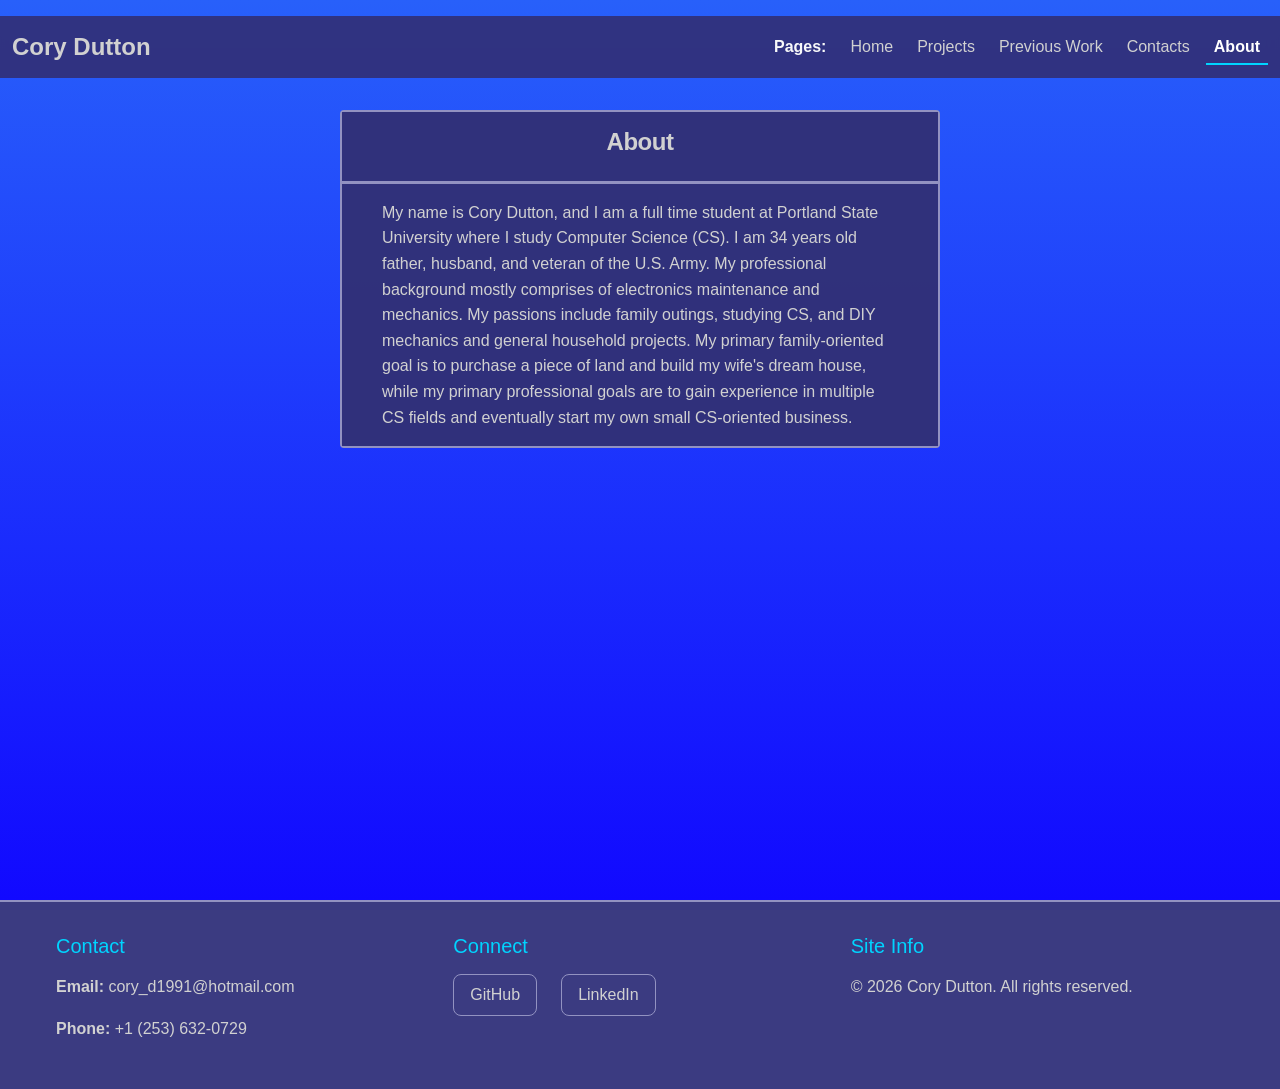
<file: about.html>
<!doctype html>
<!-- HTML5 document. -->
<html lang="en">
  <!-- Opens main HTML document and sets the language to English. -->
  <head>
    <!-- /Contains metadata. -->
    <meta charset="UTF-8" />
    <!-- Sets character encoding to UTF-8. -->
    <meta name="viewport" content="width=device-width, initial-scale=1.0" />
    <!-- Ensures proper scaling on mobile devices. Changes width to fit the device
    and initial scale // to 100%. -->
    <title>About | Cory Dutton</title>
    <!-- Sets the title of the webpage, which appears in the browser tab. -->
    <!-- Load external sources. href is the URL to download bootstrap CSS, rel says it's a
    CSS stylesheet -->
    <!-- integrity is a security feature that checks the file's
    integrity, and crossorigin allows for cross-origin requests. -->
    <link
      href="https://cdn.jsdelivr.net/npm/bootstrap@5.3.8/dist/css/bootstrap.min.css"
      rel="stylesheet"
      integrity="sha384-sRIl4kxILFvY47J16cr9ZwB07vP4J8+LH7qKQnuqkuIAvNWLzeN8tE5YBujZqJLB"
      crossorigin="anonymous"
    />
    <link rel="stylesheet" href="styles.css" />
    <!-- Links to local CSS file for custom styles. -->
  </head>

  <body>
    <!-- // \Everything within visible on webpage. // Download bootstrap JS bundle and
    enable it. -->
    <script
      src="https://cdn.jsdelivr.net/npm/bootstrap@5.3.8/dist/js/bootstrap.bundle.min.js"
      integrity="sha384-FKyoEForCGlyvwx9Hj09JcYn3nv7wiPVlz7YYwJrWVcXK/BmnVDxM+D2scQbITxI"
      crossorigin="anonymous"
    ></script>
    <!-- Load JS components for interactive elements like navbar and contact form. -->
    <script src="components.js"></script>
    <!-- Utilities for handling common tasks -->
    <script src="utilities.js"></script>

    <main>
      <!-- Means everything here is the main content of the webpage. // Card class
      further customized in the stles.css file. Container class centers content
      and adds padding. -->
      <div class="container">
        <!-- Card header with a title. Provides proper spacing and styling for the
        header section. -->
        <div class="card-header">
          <h3>About</h3>
          <!-- Title of the section. -->
        </div>

        <!-- Card body contains the main text content of the card. 
         Provides proper spacing and styling for the body section. -->
        <div class="card-body">
          <!-- // Cart-text class styles the text within the card body. 
           Provide proper spacing and styling for the text content. -->
          <p class="card-text">
            My name is Cory Dutton, and I am a full time student at Portland
            State University where I study Computer Science (CS). I am 34 years
            old father, husband, and veteran of the U.S. Army. My professional
            background mostly comprises of electronics maintenance and
            mechanics. My passions include family outings, studying CS, and DIY
            mechanics and general household projects. My primary family-oriented
            goal is to purchase a piece of land and build my wife's dream house,
            while my primary professional goals are to gain experience in
            multiple CS fields and eventually start my own small CS-oriented
            business.
          </p>
        </div>
      </div>
    </main>
  </body>
</html>
</file>
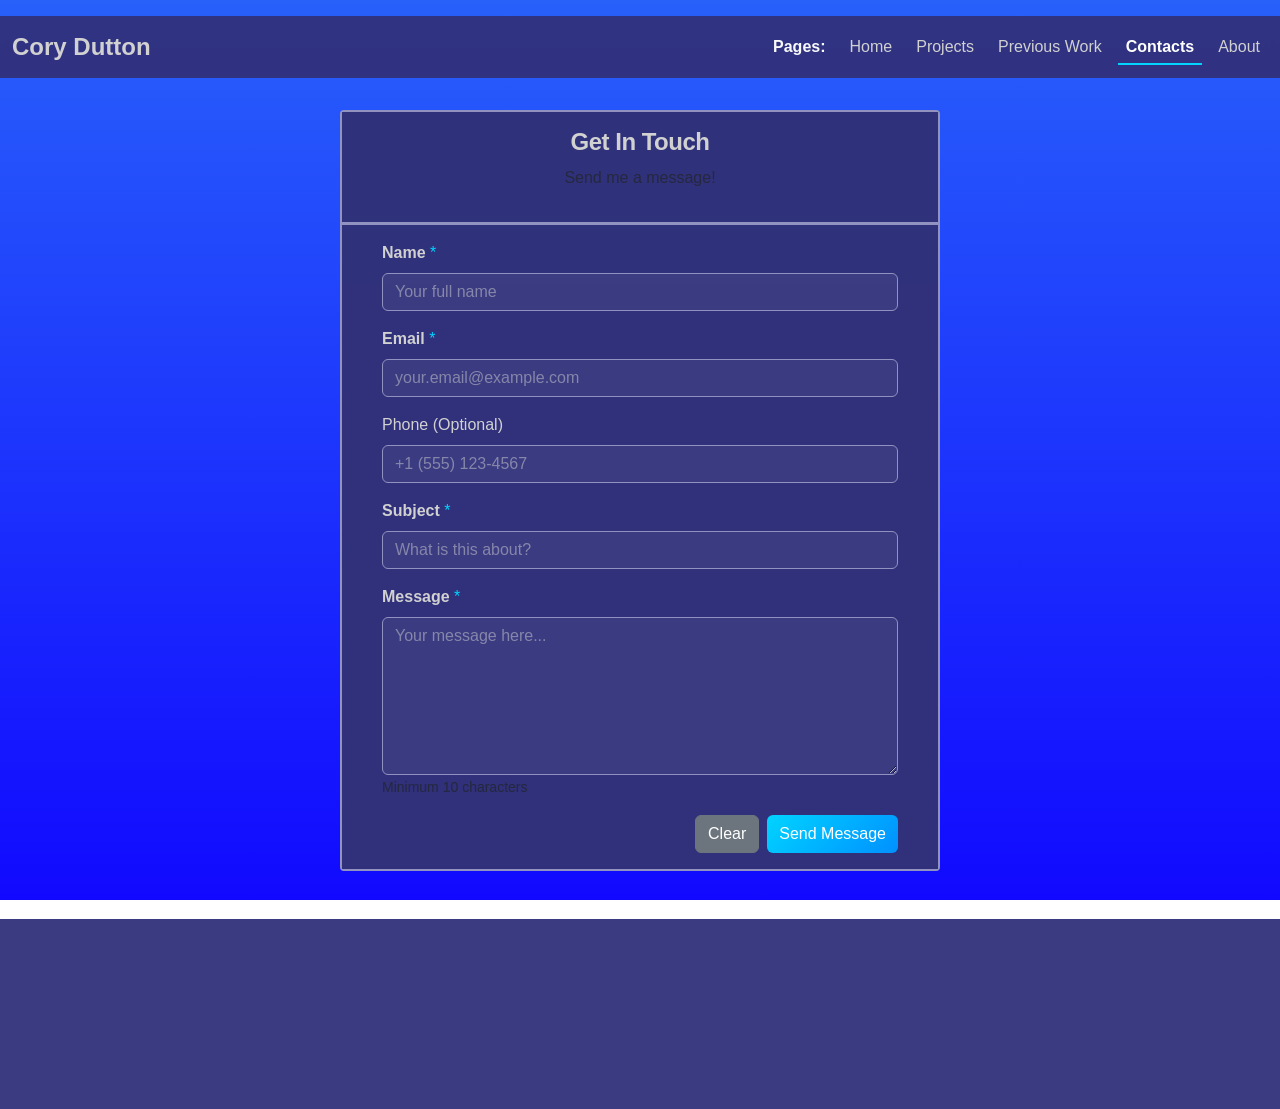
<file: contact.html>
<!-- Beginning elements are commented on the about.html file. -->
<!doctype html>
<html lang="en">
  <head>
    <meta charset="UTF-8" />
    <meta name="viewport" content="width=device-width, initial-scale=1.0" />
    <title>Contact | Cory Dutton</title>
    <link
      href="https://cdn.jsdelivr.net/npm/bootstrap@5.3.8/dist/css/bootstrap.min.css"
      rel="stylesheet"
      integrity="sha384-sRIl4kxILFvY47J16cr9ZwB07vP4J8+LH7qKQnuqkuIAvNWLzeN8tE5YBujZqJLB"
      crossorigin="anonymous"
    />
    <link rel="stylesheet" href="styles.css" />
  </head>

  <body>
    <script
      src="https://cdn.jsdelivr.net/npm/bootstrap@5.3.8/dist/js/bootstrap.bundle.min.js"
      integrity="sha384-FKyoEForCGlyvwx9Hj09JcYn3nv7wiPVlz7YYwJrWVcXK/BmnVDxM+D2scQbITxI"
      crossorigin="anonymous"
    ></script>

    <main>
      <!-- Creating a message to get in touch and send a message -->
      <div class="container">
        <div class="card-header">
          <h3>Get In Touch</h3>
          <p class="text-muted">Send me a message!</p>
        </div>
        <!-- Card body is for the input form -->
        <div class="card-body">
          <!-- Create a form that won't be validated upon submission. -->
          <form id="contactForm" novalidate>
            <!-- Applies margin -->
            <div class="mb-3">
              <label for="name" class="form-label">
                <!-- bold text -->
                <strong>Name</strong>
                <!-- hover color -->
                <span style="color: var(--hover-color)">*</span>
              </label>
              <!-- getting input group -->
              <input
                type="text"
                class="form-control"
                id="name"
                name="name"
                placeholder="Your full name"
                required
                aria-label="Full name"
              />
              <!-- class for invalid feedback -->
              <div class="invalid-feedback"></div>
            </div>

            <!-- Getting email -->
            <!-- Provides bottom margin -->
            <div class="mb-3">
              <!-- creates label for email input section -->
              <label for="email" class="form-label">
                <strong>Email</strong>
                <span style="color: var(--hover-color)">*</span>
              </label>
              <input
                type="email"
                class="form-control"
                id="email"
                name="email"
                placeholder="your.email@example.com"
                required
                aria-label="Email address"
              />
              <div class="invalid-feedback"></div>
            </div>

            <!-- Getting phone number -->
            <div class="mb-3">
              <label for="phone" class="form-label">Phone (Optional)</label>
              <input
                type="tel"
                class="form-control"
                id="phone"
                name="phone"
                placeholder="+1 (555) 123-4567"
                aria-label="Phone number"
              />
              <div class="invalid-feedback"></div>
            </div>

            <!-- Getting the subject of the message -->
            <div class="mb-3">
              <label for="subject" class="form-label">
                <strong>Subject</strong>
                <span style="color: var(--hover-color)">*</span>
              </label>
              <input
                type="text"
                class="form-control"
                id="subject"
                name="subject"
                placeholder="What is this about?"
                required
                aria-label="Message subject"
              />
              <div class="invalid-feedback"></div>
            </div>

            <!-- Getting the message itself -->
            <div class="mb-3">
              <label for="message" class="form-label">
                <strong>Message</strong>
                <span style="color: var(--hover-color)">*</span>
              </label>
              <textarea
                class="form-control"
                id="message"
                name="message"
                rows="6"
                placeholder="Your message here..."
                required
                aria-label="Your message"
              ></textarea>
              <small class="form-text text-muted">Minimum 10 characters</small>
              <div class="invalid-feedback"></div>
            </div>

            <!-- d-grid makes buttons stack vertically on mobile, d-md-flex makes them side-by-side
             on medium screens, gap-2 adds space between buttons, and justify content-md-end
             aligns the buttons to the right on medium and above screens -->
            <div class="d-grid gap-2 d-md-flex justify-content-md-end">
              <!-- reset fields button -->
              <button
                type="reset"
                class="btn btn-secondary"
                aria-label="Clear form"
              >
                Clear
              </button>
              <!-- Send message button -->
              <button
                type="submit"
                class="btn btn-primary"
                aria-label="Send message"
              >
                Send Message
              </button>
            </div>
          </form>
        </div>
      </div>
    </main>
    <!-- Inject navbar and footer -->
    <script src="components.js"></script>
    <!-- running utility functions -->
    <script src="utilities.js"></script>
    <!-- runs last to set up form and validation -->
    <script src="contact-form.js"></script>
  </body>
</html>
</file>
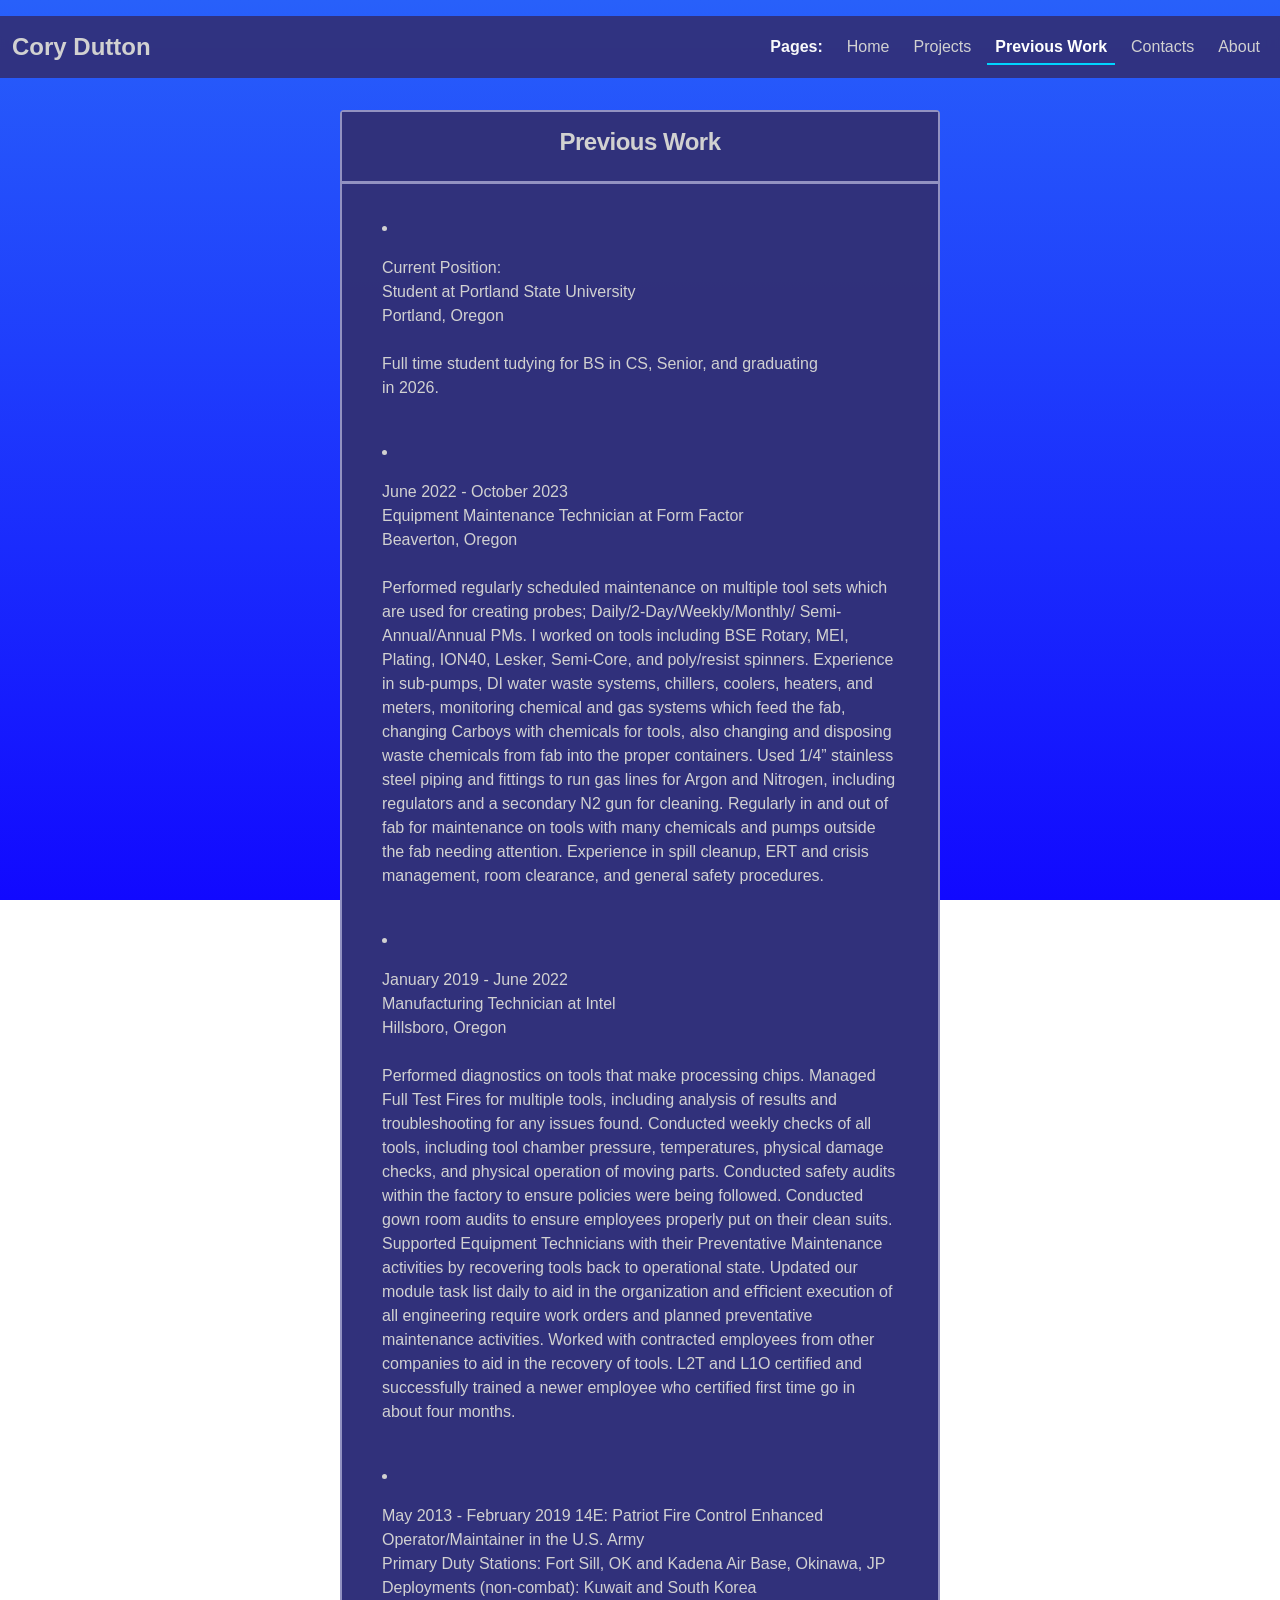
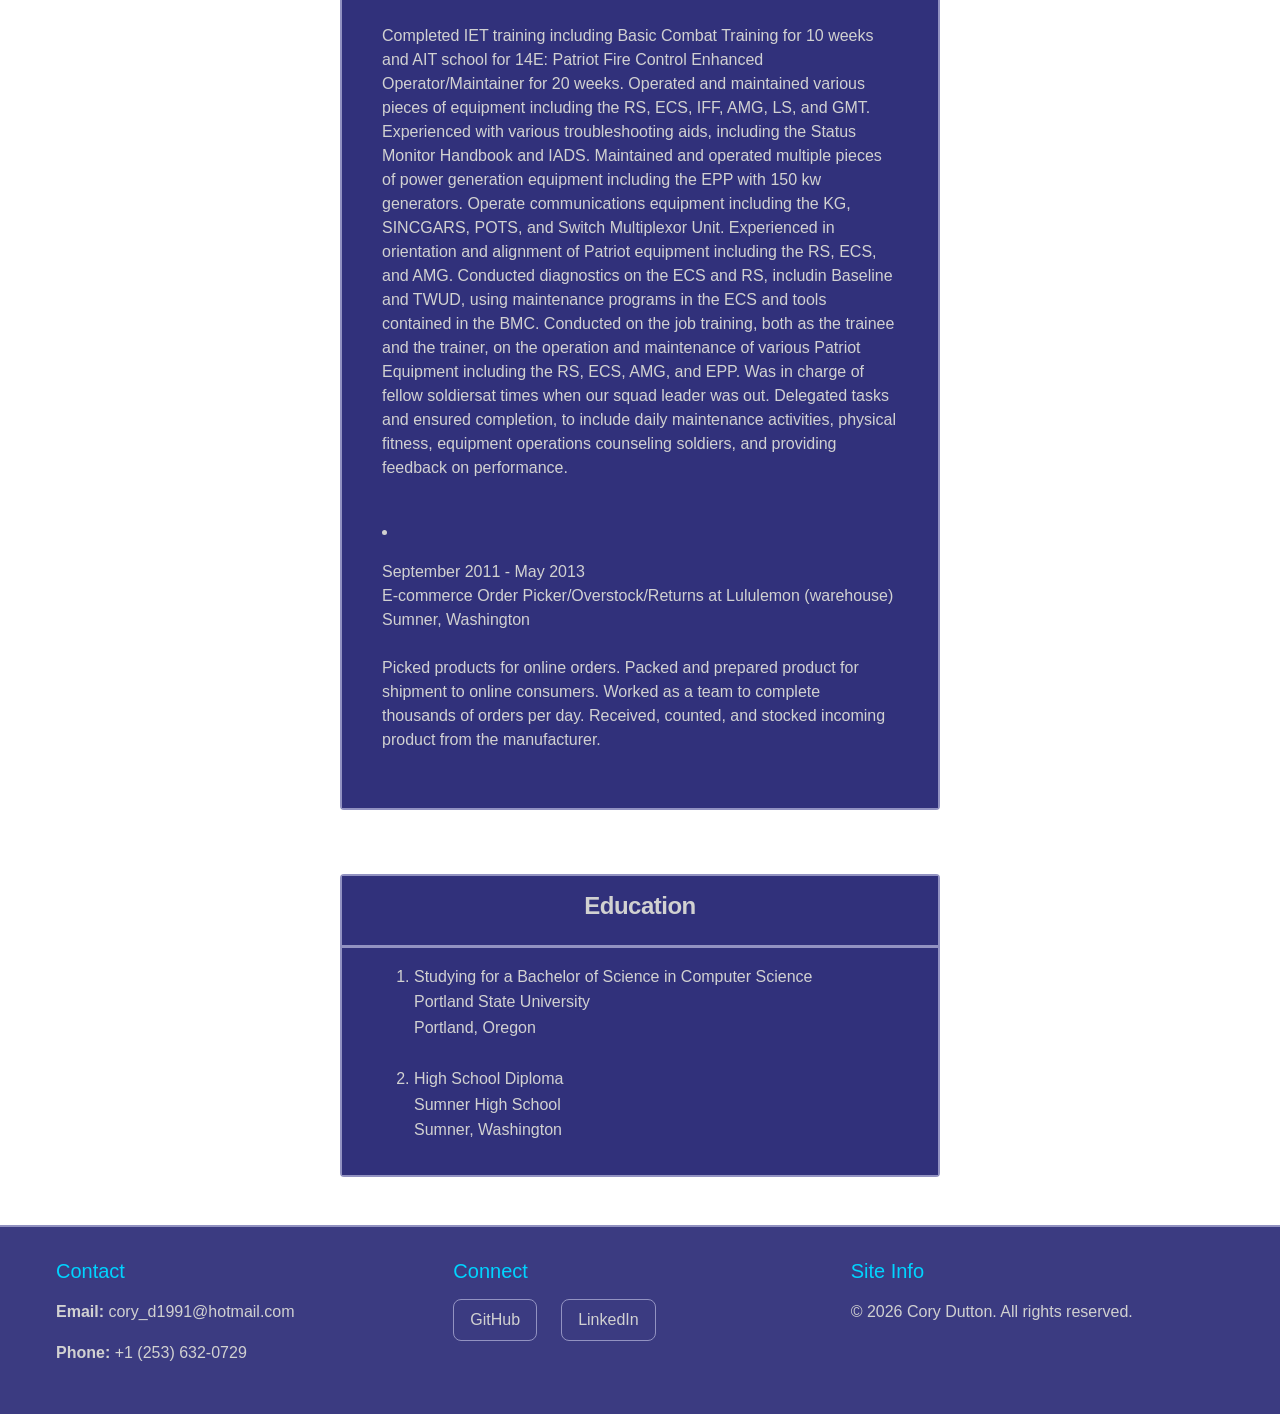
<file: prev_work.html>
<!-- Many sections already commented on other files -->
<!doctype html>
<html lang="en">
  <head>
    <meta charset="UTF-8" />
    <meta name="viewport" content="width=device-width, initial-scale=1.0" />
    <title>Professional Site</title>
    <link
      href="https://cdn.jsdelivr.net/npm/bootstrap@5.3.8/dist/css/bootstrap.min.css"
      rel="stylesheet"
      integrity="sha384-sRIl4kxILFvY47J16cr9ZwB07vP4J8+LH7qKQnuqkuIAvNWLzeN8tE5YBujZqJLB"
      crossorigin="anonymous"
    />
    <link rel="stylesheet" href="styles.css" />
  </head>

  <body>
    <script
      src="https://cdn.jsdelivr.net/npm/bootstrap@5.3.8/dist/js/bootstrap.bundle.min.js"
      integrity="sha384-FKyoEForCGlyvwx9Hj09JcYn3nv7wiPVlz7YYwJrWVcXK/BmnVDxM+D2scQbITxI"
      crossorigin="anonymous"
    ></script>
    <script src="components.js"></script>
    <script src="utilities.js"></script>

    <main>
      <!-- Previous works container -->
      <div class="container">
        <div class="card-header">
          <h4>Previous Work</h4>
        </div>

        <div class="card-body">
          <ol class="prev_work_list"></ol>
            <!-- List of current and previous professional positions -->
            <li class="one">
              <p class="card-text"></p>
                Current Position:<br />
                Student at Portland State University<br />
                Portland, Oregon<br /><br />
                Full time student tudying for BS in CS, Senior, and
                graduating<br />
                in 2026.<br /><br />
              </p>
            </li> 

            <li class="two">
              <p class="card-text"></p>
                June 2022 - October 2023<br />
                Equipment Maintenance Technician at Form Factor<br />
                Beaverton, Oregon<br /><br />
                Performed regularly scheduled maintenance on multiple
                tool sets which are used for creating probes;
                Daily/2-Day/Weekly/Monthly/ Semi-Annual/Annual PMs. 
                I worked on tools including BSE
                Rotary, MEI, Plating, ION40, Lesker, Semi-Core, and poly/resist
                spinners. Experience in sub-pumps, DI water waste systems, chillers, 
                coolers, heaters, and meters, monitoring chemical and gas systems which
                feed the fab, changing Carboys with chemicals for tools, also changing
                and disposing waste chemicals from fab into the proper containers.
                Used 1/4” stainless steel piping and fittings to run gas lines for Argon and
                Nitrogen, including regulators and a secondary N2 gun for
                cleaning. Regularly in and out of fab for maintenance on tools with many
                chemicals and pumps outside the fab needing attention. Experience in spill
                cleanup, ERT and crisis management, room clearance, and general safety
                procedures.<br /><br />
              </p>
            </li> 

            <li class="three">
              <p class="card-text"></p>
                January 2019 - June 2022<br />
                Manufacturing Technician at Intel<br />
                Hillsboro, Oregon<br /><br />
                Performed diagnostics on tools that make processing
                chips. Managed Full Test Fires for multiple tools, including analysis
                of results and troubleshooting for any issues found. Conducted
                weekly checks of all tools, including tool chamber pressure, temperatures,
                physical damage checks, and physical operation of moving parts. Conducted 
                safety audits within the factory to ensure policies were being followed.
                Conducted gown room audits to ensure employees properly put on their clean suits.
                Supported Equipment Technicians with their Preventative Maintenance
                activities by recovering tools back to operational state. Updated our module task
                list daily to aid in the organization and eﬃcient execution of all
                engineering require work orders and planned preventative maintenance
                activities. Worked with contracted employees from other companies to aid in the
                recovery of tools. L2T and L1O certified and successfully trained a newer
                employee who certified first time go in about four months.<br /><br />
              </p>
            </li> <li class="four">
              <p class="card-text"></p>
                May 2013 - February 2019 14E: Patriot Fire Control
                Enhanced Operator/Maintainer in the U.S. Army<br />
                Primary Duty Stations: Fort Sill, OK and Kadena Air
                Base, Okinawa, JP<br />
                Deployments (non-combat): Kuwait and South Korea<br /><br />
                Completed IET training including Basic Combat Training
                for 10 weeks and AIT school for 14E: Patriot Fire Control Enhanced 
                Operator/Maintainer for 20 weeks. Operated and maintained various 
                pieces of equipment including the RS, ECS, IFF, AMG, LS, and GMT. 
                Experienced with various troubleshooting aids, including the
                Status Monitor Handbook and IADS. Maintained and operated multiple 
                pieces of power generation equipment including the EPP with 150 kw
                generators. Operate communications equipment including the KG, SINCGARS, 
                POTS, and Switch Multiplexor Unit. Experienced in orientation and alignment of 
                Patriot equipment including the RS, ECS, and AMG. 
                Conducted diagnostics on the ECS and RS, includin Baseline and TWUD, using 
                maintenance programs in the ECS and tools contained in the BMC.
                Conducted on the job training, both as the trainee and the trainer, on the operation
                and maintenance of various Patriot Equipment including the RS, ECS, AMG, and EPP.
                Was in charge of fellow soldiersat times when our squad leader was out. Delegated tasks
                and ensured completion, to include daily maintenance activities, physical fitness,
                equipment operations counseling soldiers, and providing feedback on
                performance.<br /><br />
              </p>
            </li> <li class="five">
              <p class="card-text"></p>
                September 2011 - May 2013<br />
                E-commerce Order Picker/Overstock/Returns at Lululemon
                (warehouse)<br />
                Sumner, Washington<br /><br />
                Picked products for online orders. Packed and prepared
                product for shipment to online consumers. Worked as a team to complete thousands of
                orders per day. Received, counted, and stocked incoming product from the manufacturer.
                <br /><br />
              </p>
            </li>
          </ol>
        </div>
      </div>

      <!-- Container for education -->
      <div class="container">
        <div class="card-header">
          <h3>Education</h3>
        </div>

        <div class="card-body">
          <!-- Name of list -->
            <ol class="education">
              <!-- List of education degrees/diplomas -->
              <li class="one">
                <p class="card-text"
                  Winter 2023 - Present<br />
                  Studying for a Bachelor of Science in Computer Science<br />
                  Portland State University<br />
                  Portland, Oregon<br /><br />
                </p>
              </li>
              <li class="two">
                <p class="card-text"
                  September 2006 - June 2010<br />
                  High School Diploma<br />
                  Sumner High School<br />
                  Sumner, Washington<br />
                </p>
              </li>
          </ol>
          </p>
        </div>
      </div>

    </main>
  </body>
</html>
</file>
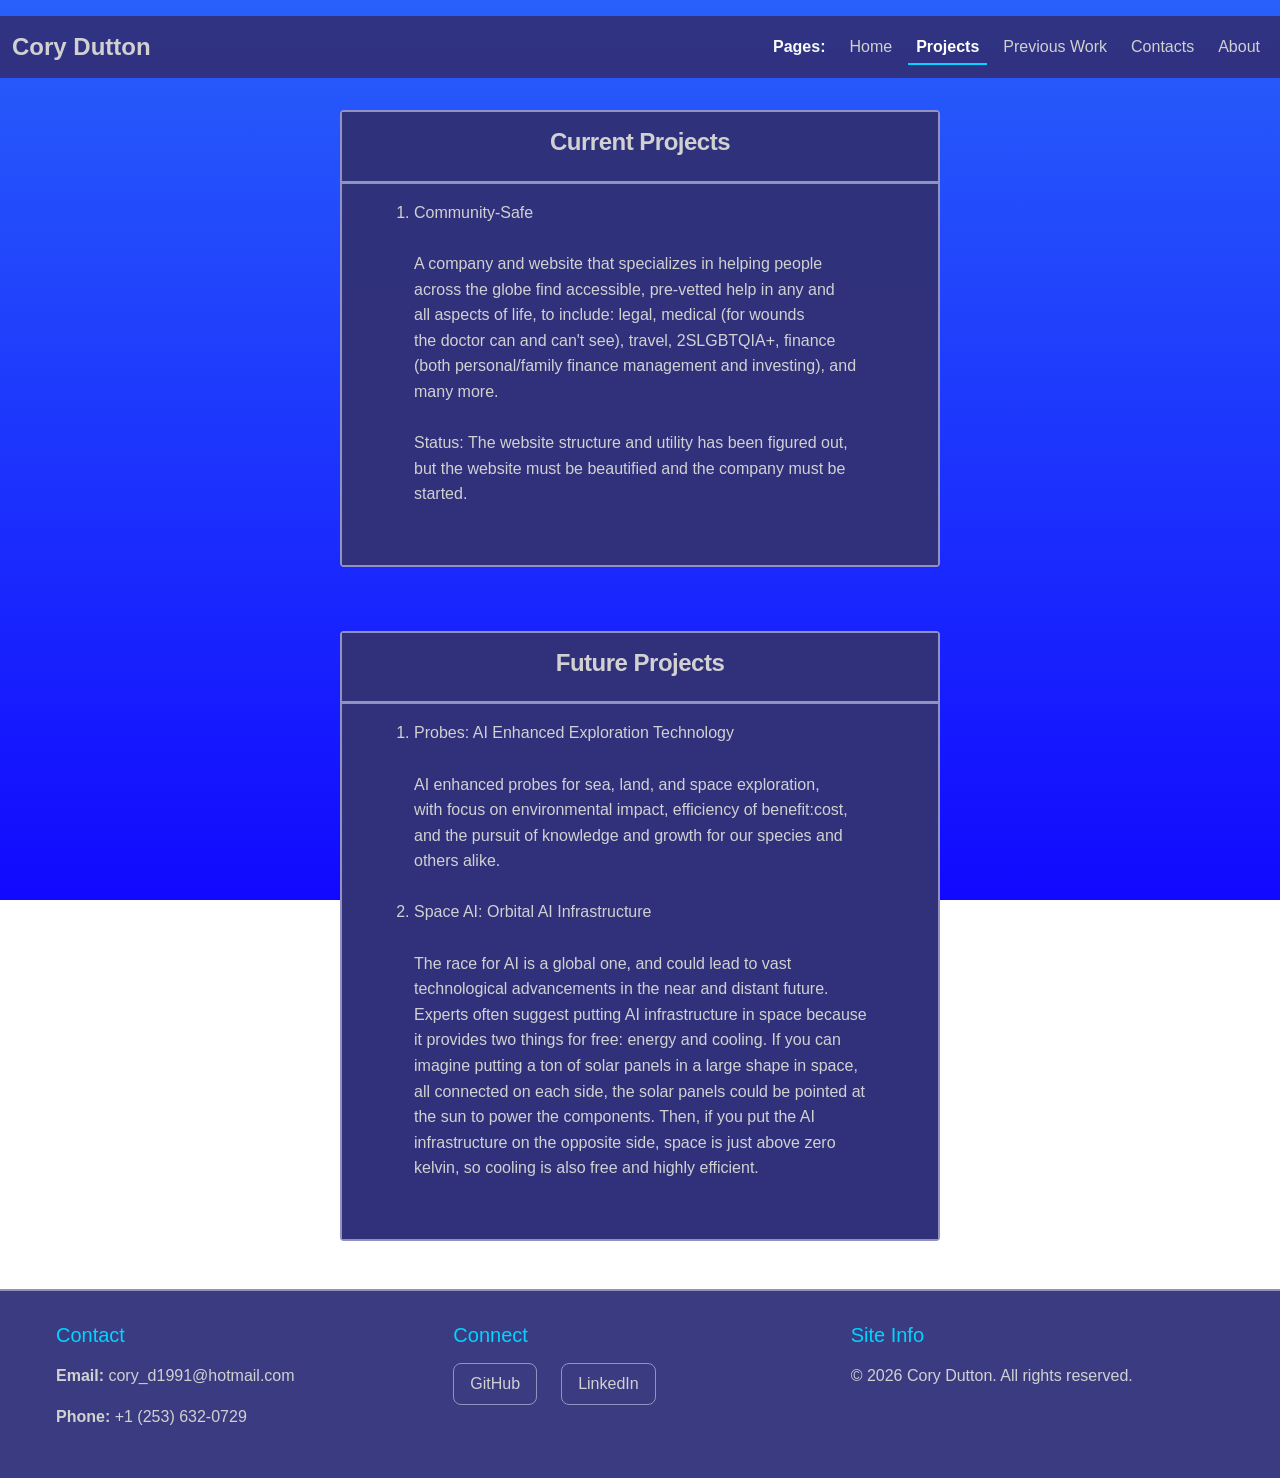
<file: projects.html>
<!-- Many sections already commented on other files -->
<!doctype html>
<html lang="en">
  <head>
    <meta charset="UTF-8" />
    <meta name="viewport" content="width=device-width, initial-scale=1.0" />
    <title>Profession Site</title>
    <link
      href="https://cdn.jsdelivr.net/npm/bootstrap@5.3.8/dist/css/bootstrap.min.css"
      rel="stylesheet"
      integrity="sha384-sRIl4kxILFvY47J16cr9ZwB07vP4J8+LH7qKQnuqkuIAvNWLzeN8tE5YBujZqJLB"
      crossorigin="anonymous"
    />
    <link rel="stylesheet" href="styles.css" />
  </head>

  <body>
    <script
      src="https://cdn.jsdelivr.net/npm/bootstrap@5.3.8/dist/js/bootstrap.bundle.min.js"
      integrity="sha384-FKyoEForCGlyvwx9Hj09JcYn3nv7wiPVlz7YYwJrWVcXK/BmnVDxM+D2scQbITxI"
      crossorigin="anonymous"
    ></script>
    <script src="components.js"></script>
    <script src="utilities.js"></script>

    <main>
      <!-- Current projects container -->
      <div class="container">
        <div class="card-header">
          <h4>Current Projects</h4>
        </div>

        <div class="card-body">
          <ol class="current_projects_list">
            <!-- List of current and active projects -->
            <li class="one">
              <p class="card-text">
                Community-Safe<br /><br />
                A company and website that specializes in helping people<br />
                across the globe find accessible, pre-vetted help in any and<br />
                all aspects of life, to include: legal, medical (for wounds<br />
                the doctor can and can't see), travel, 2SLGBTQIA+, finance<br />
                (both personal/family finance management and investing), and<br />
                many more.<br /><br />
                Status: The website structure and utility has been figured
                out,<br />
                but the website must be beautified and the company must be<br />
                started.<br /><br />
              </p>
            </li>
          </ol>
        </div>
      </div>

      <!-- Future projects container -->
      <div class="container">
        <div class="card-header">
          <h4>Future Projects</h4>
        </div>

        <div class="card-body">
          <ol class="future_projects_list">
            <!-- List of planned and future projects -->
            <li class="one">
              <p class="card-text">
                Probes: AI Enhanced Exploration Technology<br /><br />
                AI enhanced probes for sea, land, and space exploration,<br />
                with focus on environmental impact, efficiency of
                benefit:cost,<br />
                and the pursuit of knowledge and growth for our species and<br />
                others alike.<br /><br />
              </p>
            </li>

            <li class="two">
              <p class="card-text">
                Space AI: Orbital AI Infrastructure<br /><br />
                The race for AI is a global one, and could lead to vast<br />
                technological advancements in the near and distant future.<br />
                Experts often suggest putting AI infrastructure in space
                because<br />
                it provides two things for free: energy and cooling. If you
                can<br />
                imagine putting a ton of solar panels in a large shape in
                space,<br />
                all connected on each side, the solar panels could be pointed
                at<br />
                the sun to power the components. Then, if you put the AI<br />
                infrastructure on the opposite side, space is just above zero<br />
                kelvin, so cooling is also free and highly efficient.<br /><br />
              </p>
            </li>
          </ol>
        </div>
      </div>
    </main>
  </body>
</html>
</file>
<file: styles.css>
/* Constants */
:root {
  /* background gradient colors */
  --primary-bg-color: linear-gradient(to bottom, #2860fa, #1109ff);
  /* text color */
  --primary-text-color: #d1d1d1;
  /* border color */
  --primary-border-color: #9292c1;
  /* card backgrounds */
  --card-background: rgba(49, 49, 123, 0.95);
  /* top and bottom margins */
  --margin-top-bottom: 2rem;
  /* border radius */
  --border-radius: 4px;
  /* border size */
  --border: 2px solid;
  /* min height set to 100% viewport */
  --min-height: 100vh;
  /* hover color */
  --hover-color: #00d4ff;
  /* container with */
  --container-width: 600px;
}

/* body specific attributes */
body {
  /* fonts */
  font-family: 'Segoe UI', Tahoma, Geneva, Verdana, sans-serif;
  /* example of using variables for colors */
  background: var(--primary-bg-color);
  background-attachment: fixed;
  min-height: var(--min-height);
}

/* Ensure html fills the entire viewport */
html {
  height: 100%;
}

/* navbar customization */
.navbar {
  background: var(--card-background);
  border-color: var(--primary-border-color);
  backdrop-filter: blur(10px);
  color: var(--primary-text-color);
}

/* Shows my name above every page */
.navbar-brand {
  font-weight: 700;
  font-size: 1.5rem;
  color: var(--primary-text-color);
  transition: color 0.3s ease;
}

/* Navbar brand hover color */
.navbar-brand:hover {
  color: var(--hover-color);
}

/* navbar link color, transition, and margin on the left */
.nav-link {
  color: var(--primary-text-color);
  transition: color 0.3s ease;
  margin-left: 0.5rem;
}

/* nav-link hover color */
.nav-link:hover {
  color: var(--hover-color);
}

/* Hover color when over a link in general */
a:hover {
  color: var(--hover-color);
}

/* navbar toggle color */
.navbar-toggler {
  border-color: var(--primary-border-color);
}

/* navbar toggle icon */
.navbar-toggler-icon {
  background-image: url("data:image/svg+xml, %3csvg xmlns='http://www.w3.org/2000/svg' viewBox='0 0 30 30'%3e%3cpath stroke='%23a0a0d0' stroke-linecap='round' stroke-miterlimit='10' stroke-width='2' d='M4 7h22M4 15h22M4 23h22'/%3e%3c/svg%3e") !important;
}

/* General container attributes for everything */
.container {
  color: var(--primary-text-color);
  border-radius: var(--border-radius);
  border: var(--border);
  border-color: var(--primary-border-color);
  background: var(--card-background);
  max-width: var(--container-width);
  margin: var(--margin-top-bottom) auto;
  padding: 0 0;
  text-align: center;
}

/* Header specific attributes */
.card-header {
  background: var(--card-background);
  border-bottom: var(--primary-border-color) solid;
  margin: 0 0 0 0;
  color: var(--primary-text-color);
  padding: 1rem 2.5rem 1rem 2.5rem;
}

/* Card body (text) specific attributes */
.card-body {
  background: var(--card-background);
  color: var(--primary-text-color);
  text-align: left;
  padding: 1rem 2.5rem 1rem 2.5rem;
}

/* Figure caption attributes */
.figure_caption {
  color: var(--primary-text-color);
  font-size: 0.9rem;
  margin-top: 0.25rem;
}

/* Alternate caption for accessibility */
figcaption {
  color: var(--primary-text-color);
  font-size: 0.9rem;
  margin-top: 0.25rem;
}

/* Also helps with accessibility */
figure {
  color: var(--primary-text-color);
  margin: 1rem 0;
}

/* Heading specific attributes */
h1,
h2,
h3,
h4 {
  font-weight: 600;
  letter-spacing: -0.5px;
  color: var(--primary-text-color);
}

/* Paragraph specific attributes */
p {
  color: var(--primary-text-color);
  line-height: 1.6;
}

/* Attributes specific to screens smaller than 769px (phone/laptop) */
@media (max-width: 768px) {
  h1 {
    font-size: 1.75rem;
  }
  h2 {
    font-size: 1.5rem;
  }
  h3 {
    font-size: 1.25rem;
  }
  p {
    font-size: 0.95rem;
  }
}

/* Attributes specific to screens larger than 768px (desktop) */
@media (min-width: 769px) {
  h1 {
    font-size: 2.5rem;
  }
  h2 {
    font-size: 2rem;
  }
  h3 {
    font-size: 1.5rem;
  }
  p {
    font-size: 1rem;
  }
}

/* Active navigation link indicator attributes*/
.nav-link.active {
  color: var(--hover-color);
  font-weight: 600;
  border-bottom: 2px solid var(--hover-color) !important;
  padding-bottom: 0.25rem;
}

/* Footer attributes */
.footer {
  background: var(--card-background);
  border-top: var(--border) var(--primary-border-color);
  color: var(--primary-text-color);
  margin-top: 4rem;
  padding: 2rem 0;
  backdrop-filter: blur(10px);
}

/* Footer header 5 attributes */
.footer h5 {
  color: var(--hover-color);
  margin-bottom: 1rem;
  font-weight: 500;
}

/* Attributes for links inside footer */
.footer a {
  color: var(--primary-text-color);
  text-decoration: none;
  transition: color 0.3s ease;
}

/* Hover color for links inside footer */
.footer a:hover {
  color: var(--hover-color);
}

/* Specific attributes for footer content */
.footer-content {
  max-width: 1200px;
  margin: 0 auto;
  padding: 0 1rem;
}

/* Attributes for social links */
.social-links {
  display: flex;
  gap: 1.5rem;
  align-items: center;
}

/* Attributes for social links */
.social-links a {
  display: inline-block;
  padding: 0.5rem 1rem;
  border: 1px solid var(--primary-border-color);
  border-radius: 8px;
  transition: all 0.3s ease;
}

/* Hover color for social links */
.social-links a:hover {
  border-color: var(--hover-color);
  background: rgba(0, 212, 255, 0.1);
}

/* Scroll-to-top button attributes*/
#scroll-to-top {
  position: fixed;
  bottom: 2rem;
  right: 2rem;
  width: 3rem;
  height: 3rem;
  background: var(--card-background);
  color: var(--hover-color);
  border: 2px solid var(--primary-border-color);
  border-radius: 50%;
  font-size: 1.5rem;
  cursor: pointer;
  display: none;
  align-items: center;
  justify-content: center;
  transition: all 0.3s ease;
  z-index: 999;
  font-weight: bold;
}

/* Scroll-to-top button hover attributes */
#scroll-to-top:hover {
  background: rgba(0, 212, 255, 0.1);
  color: #fff;
  transform: translateY(-5px);
  box-shadow: 0 0 15px rgba(0, 212, 255, 0.3);
}

/* Smooth animations */
main {
  animation: fadeIn 0.6s ease-in;
}

/* annimation attributes for fadeIn */
@keyframes fadeIn {
  from {
    opacity: 0;
    transform: translateY(10px);
  }
  to {
    opacity: 1;
    transform: translateY(0);
  }
}

/* Container animations on scroll */
.container {
  animation: slideUp 0.5s ease-out;
}

/* annimation attributes for sliding up */
@keyframes slideUp {
  from {
    opacity: 0;
    transform: translateY(20px);
  }
  to {
    opacity: 1;
    transform: translateY(0);
  }
}

/* Improve link accessibility */
a {
  outline-offset: 2px;
  text-decoration: none;
}

/* Shows visible indicator when a link is navigated to using
the keyboard and not the mouse */
a:focus-visible {
  outline: 2px solid var(--hover-color);
}

/* Image responsiveness */
img {
  max-width: 100%;
  height: auto;
  transition: transform 0.3s ease;
}
/* Image hover attributes */
img:hover {
  transform: scale(1.02);
}

/* Form styling (for contact page) */
.form-control,
.form-select,
textarea {
  background: rgba(255, 255, 255, 0.05);
  border-color: var(--primary-border-color);
  color: var(--primary-text-color);
  transition: all 0.3s ease;
}

/* Attributes for form inputes */
.form-control:focus,
.form-select:focus,
textarea:focus {
  background: rgba(255, 255, 255, 0.1);
  border-color: var(--hover-color);
  color: var(--primary-text-color);
  box-shadow: 0 0 0 0.2rem rgba(0, 212, 255, 0.25);
}

/* Attributes for form placeholders */
.form-control::placeholder,
textarea::placeholder {
  color: rgba(209, 209, 209, 0.5);
}

/* Attributes for form labels */
.form-label {
  color: var(--primary-text-color);
  font-weight: 500;
}

/* Button attributes */
.btn {
  transition: all 0.3s ease;
  font-weight: 500;
}

/* Adds color to the button */
.btn-primary {
  background: linear-gradient(135deg, #00d4ff, #0090ff);
  border: none;
}

/* Adds hover color to the button */
.btn-primary:hover {
  transform: translateY(-2px);
  box-shadow: 0 5px 15px rgba(0, 212, 255, 0.3);
}

/* Improved spacing for main content */
main {
  padding: 1rem 0;
  display: flex;
  flex-direction: column;
  min-height: 100vh;
}

/* Make footer stick to bottom */
body {
  display: flex;
  flex-direction: column;
  min-height: 100vh;
}

/* Attributes for everything in the body besides main */
body > *:not(main) {
  flex-shrink: 0;
}

/* Puts the footer at the bottom of the page */
.footer {
  margin-top: auto;
}

/* Shared attributes for when form textareas are in focus */
.form-control:focus,
textarea:focus {
  border-color: var(--hover-color);
  box-shadow: 0 0 10px rgba(0, 212, 255, 0.3);
}

/* Attributes for the form label */
.form-label {
  color: var(--primary-text-color);
  font-weight: 500;
}

/* Attributes for invalid feedback message */
.invalid-feedback {
  color: #ff6b6b;
  display: block;
  margin-top: 0.25rem;
  font-size: 0.875rem;
}

/* Is valid color */
.is-valid {
  border-color: #51cf66;
}

/* Not valid color */
.is-invalid {
  border-color: #ff6b6b;
}
</file>
